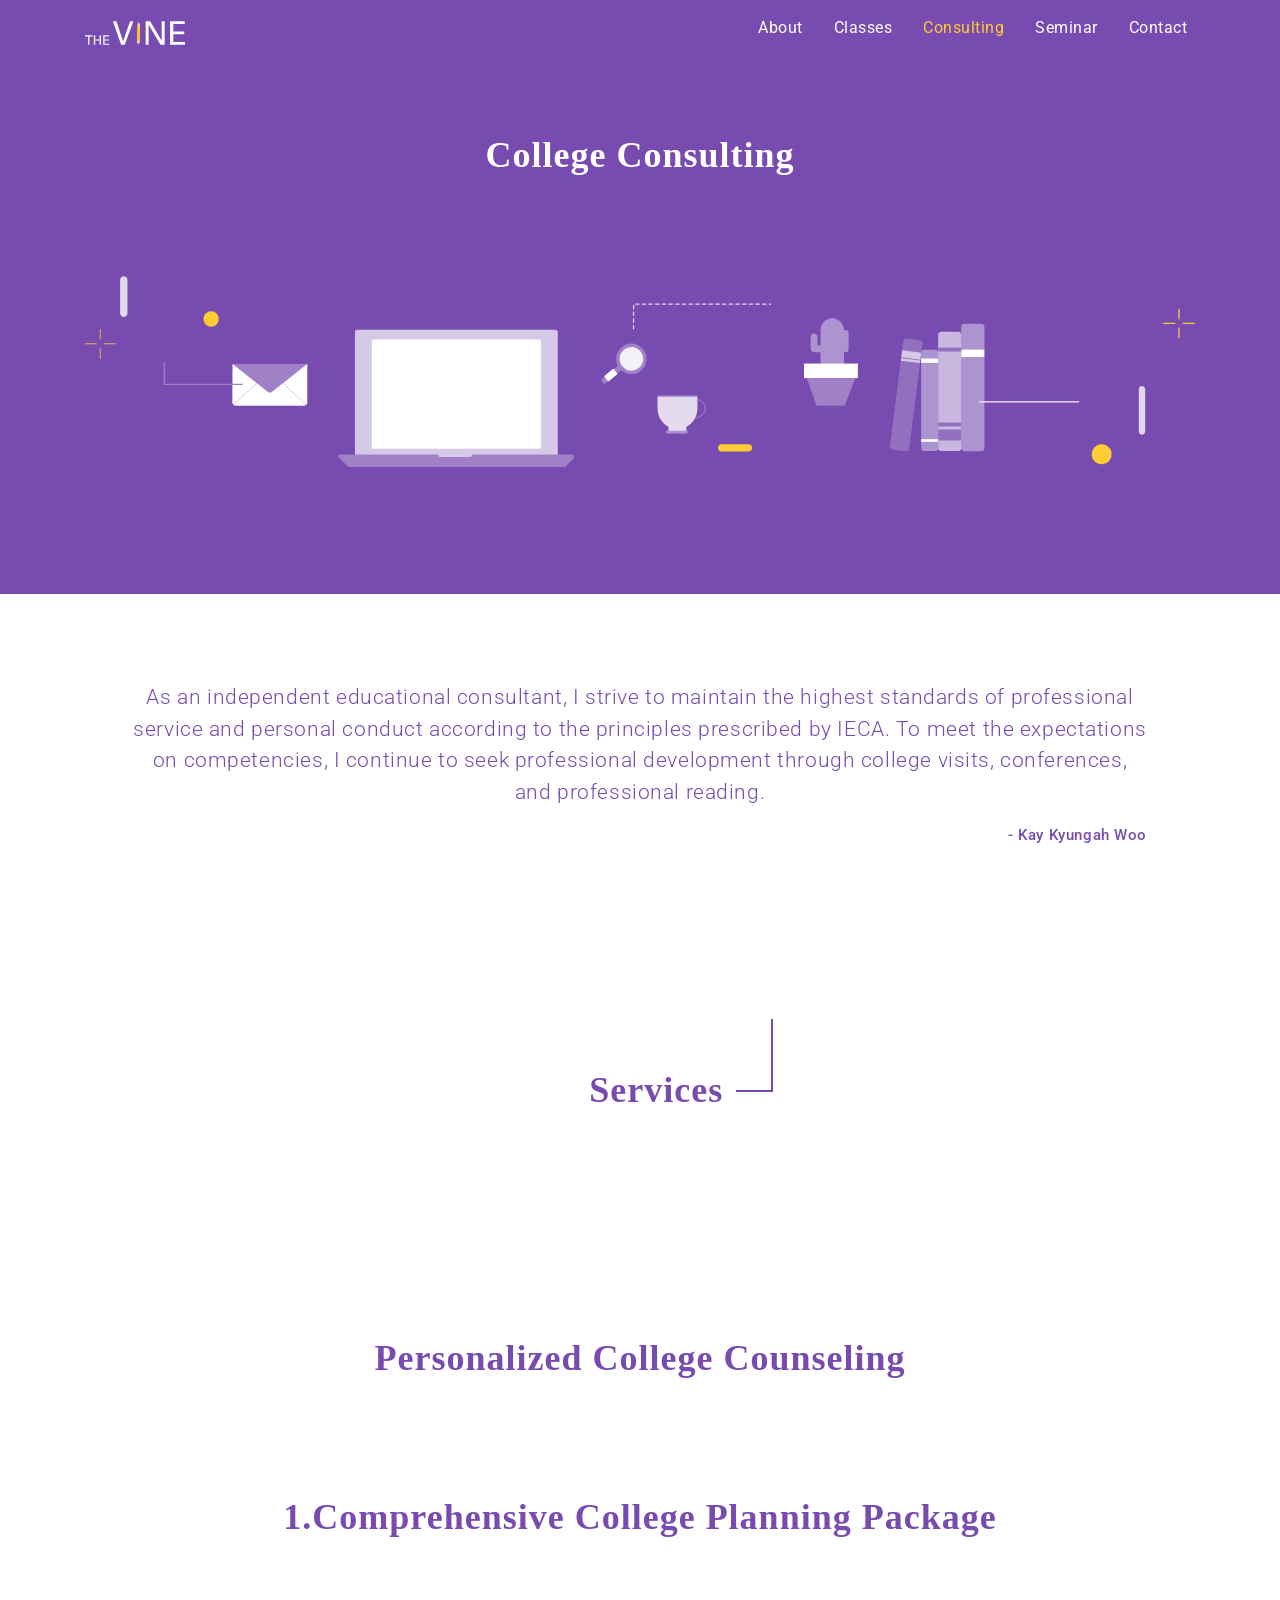
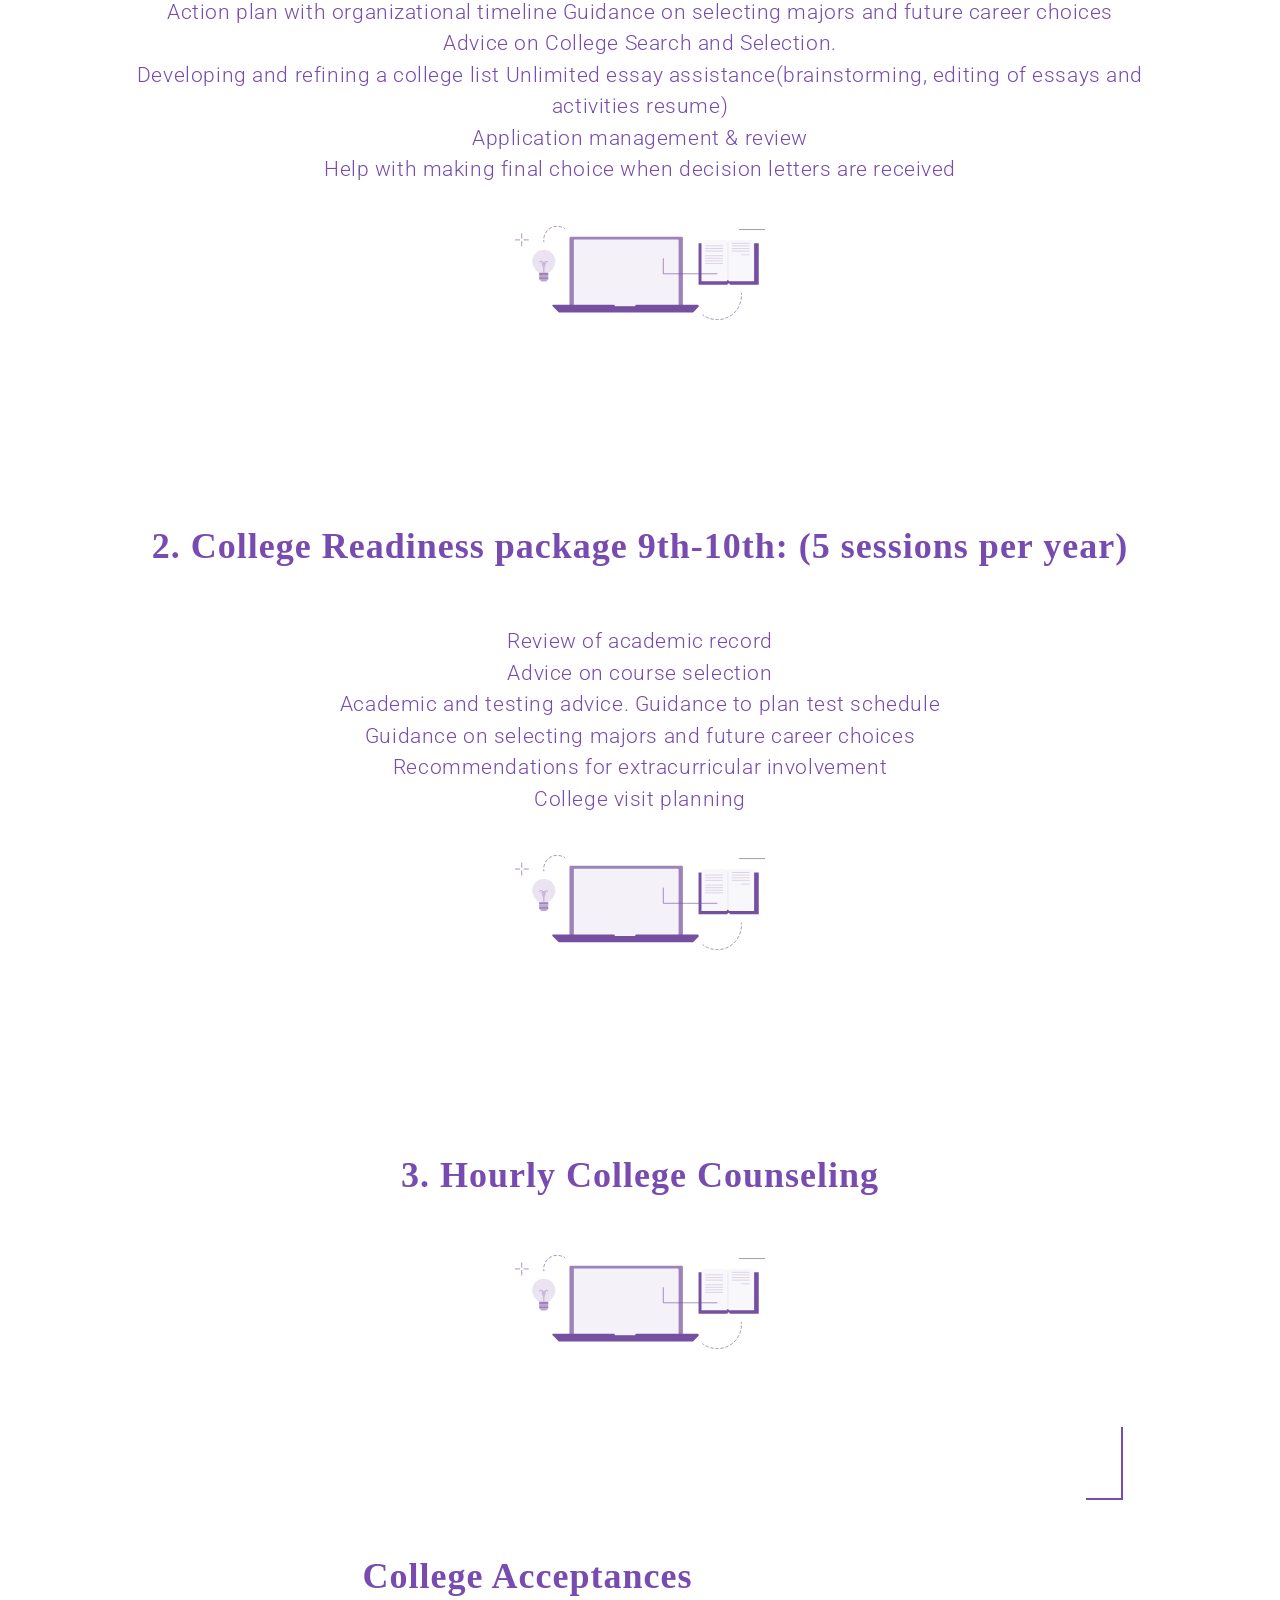
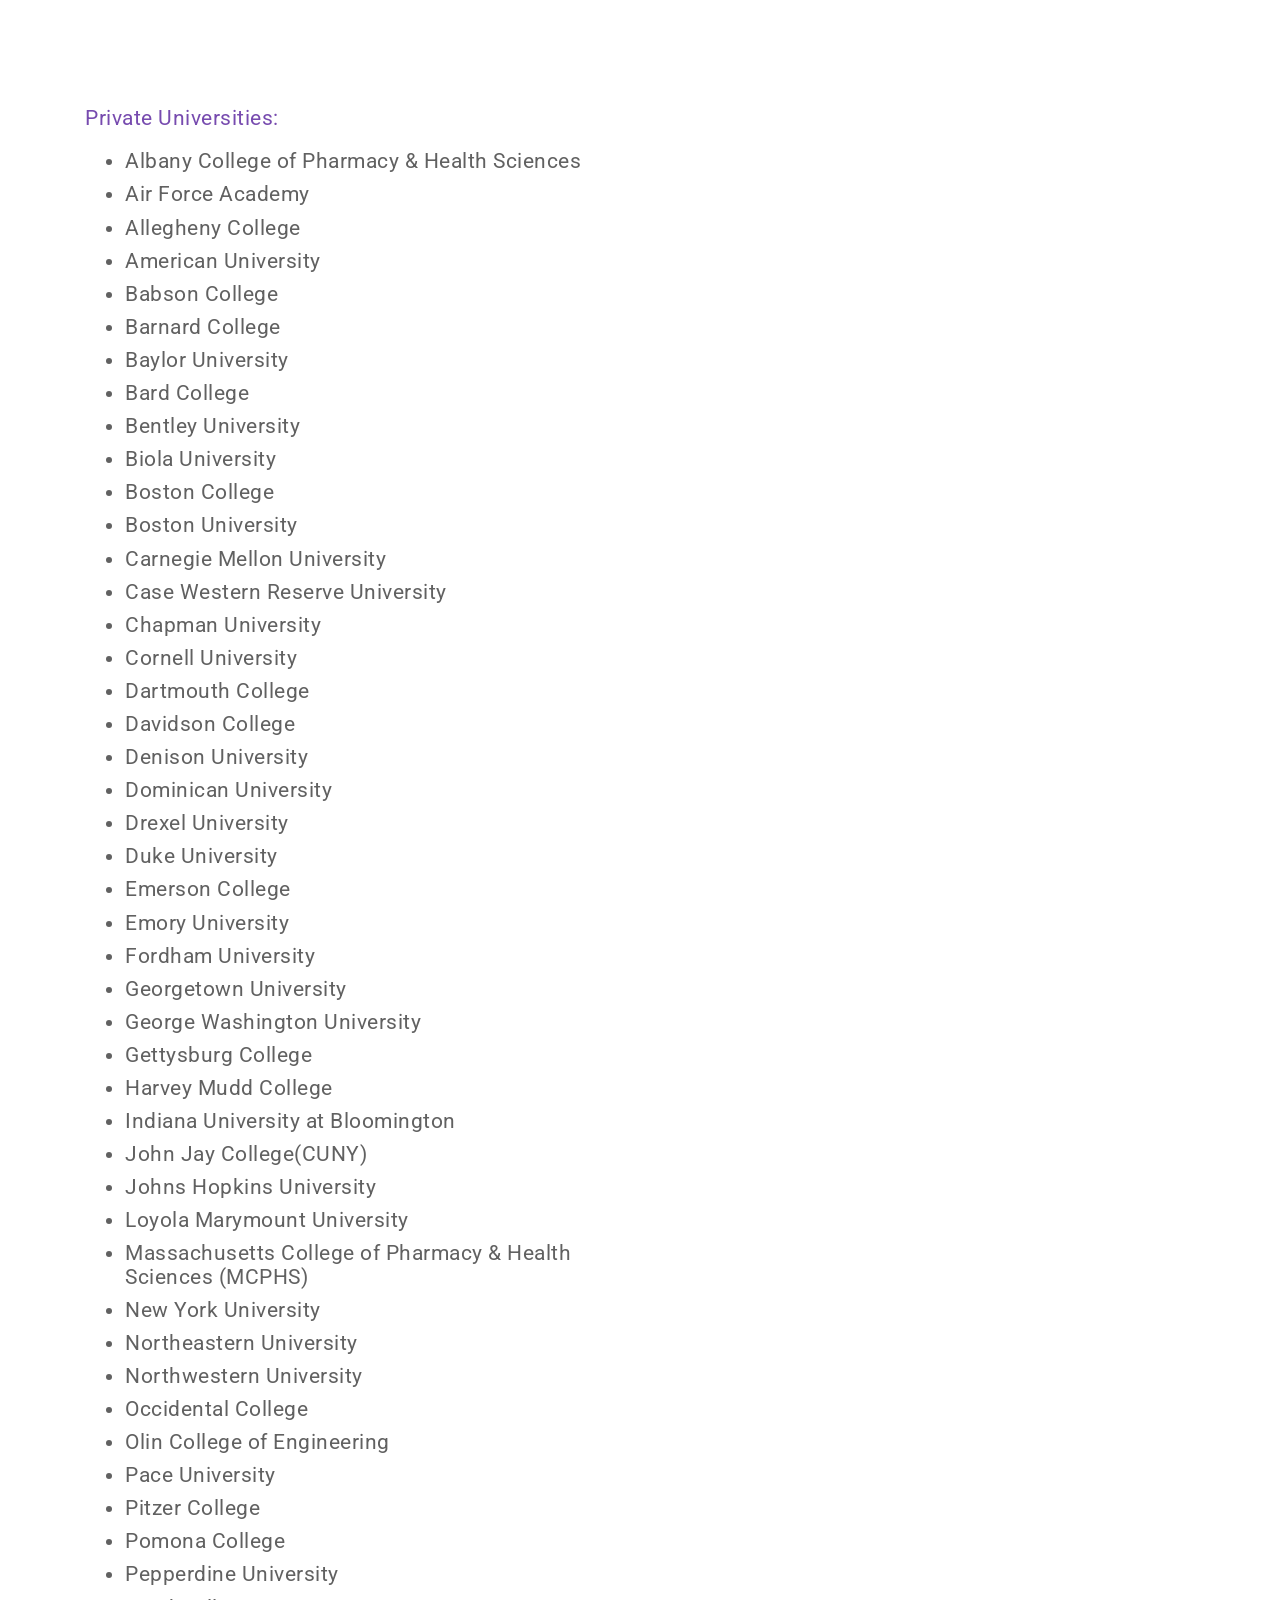
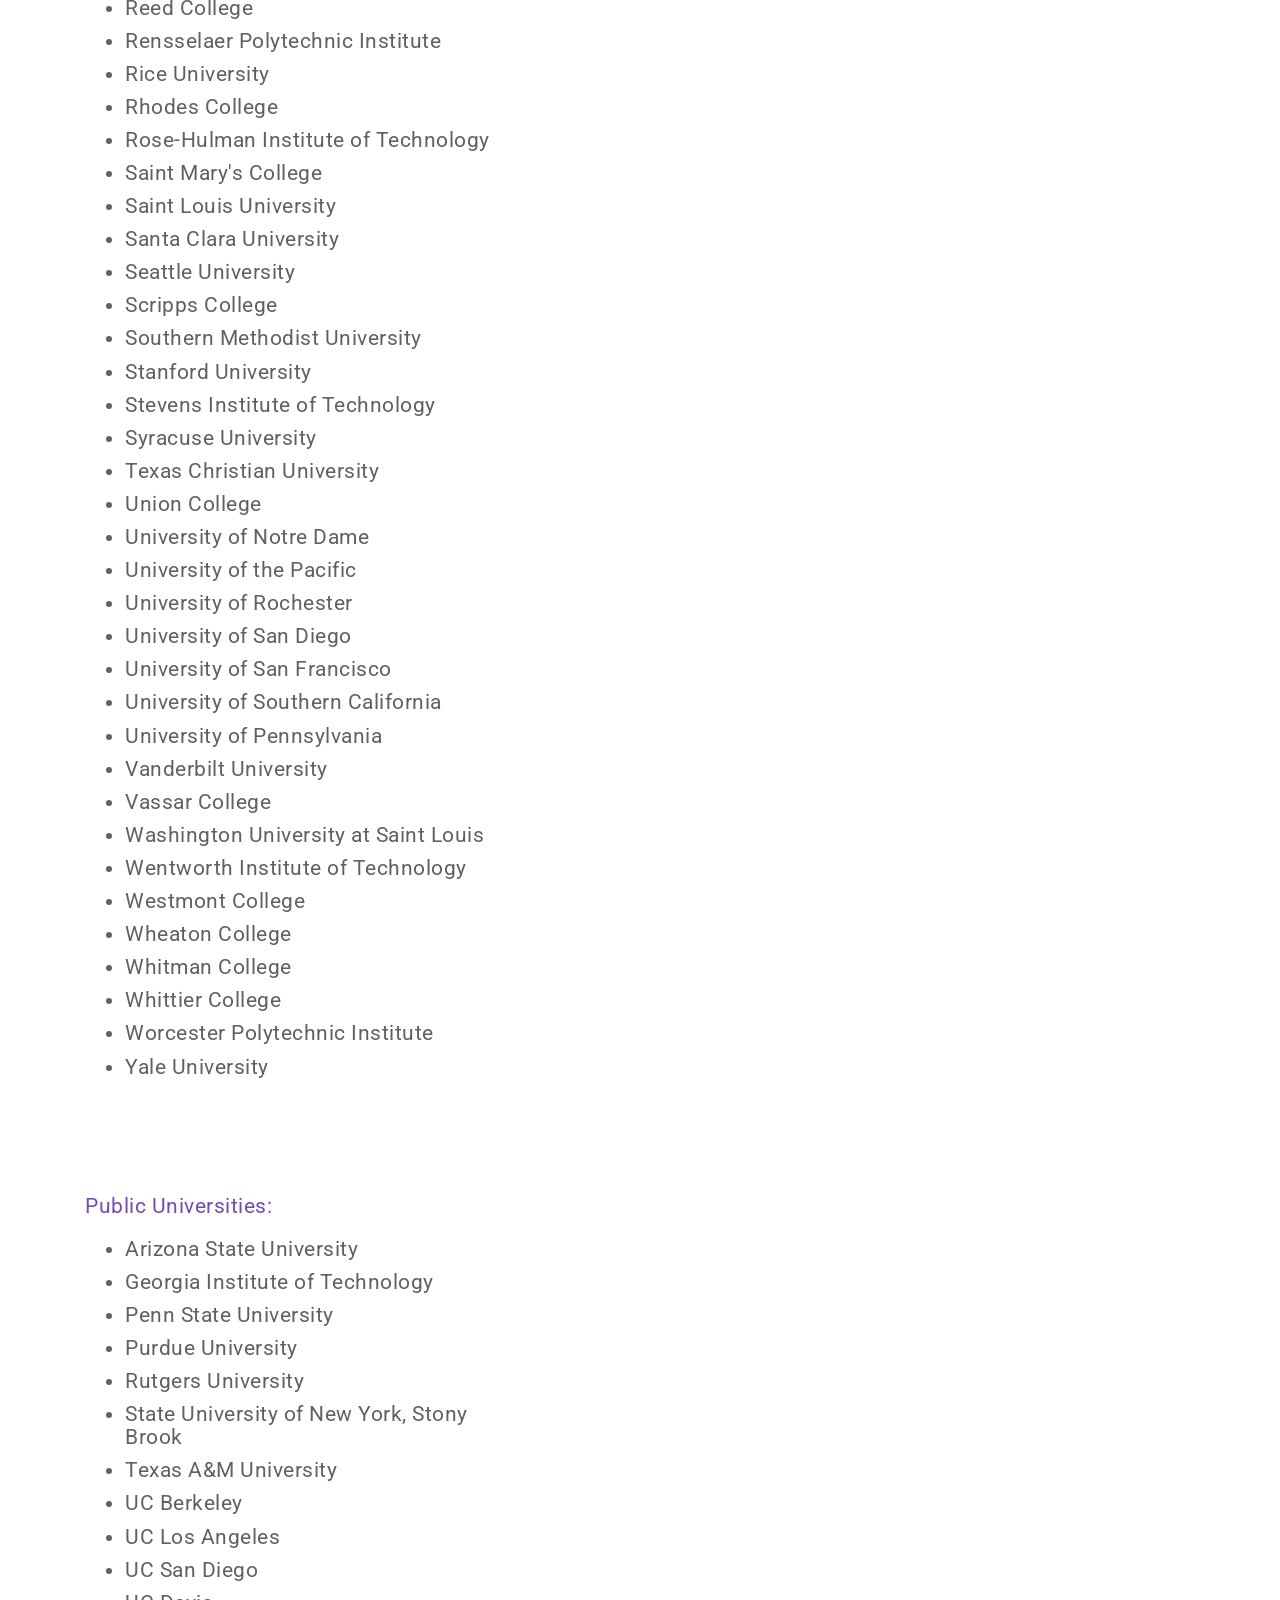
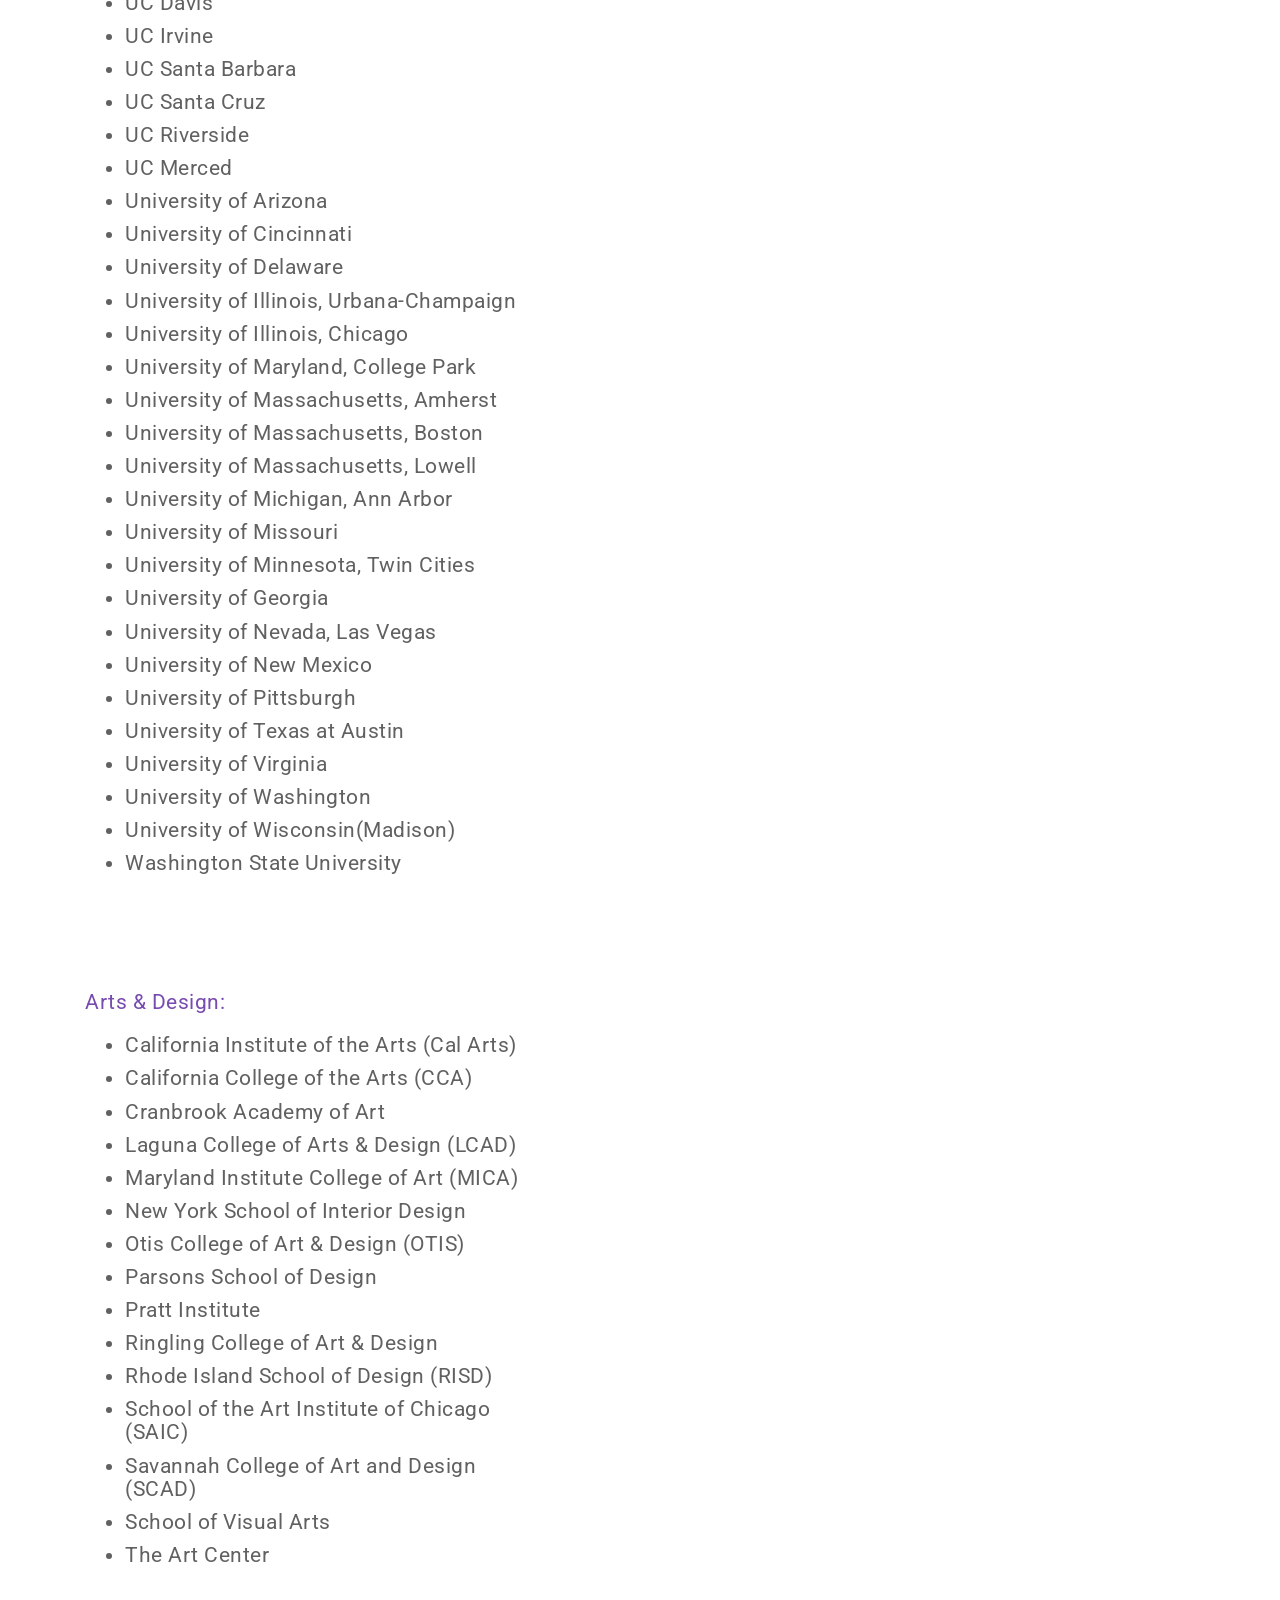
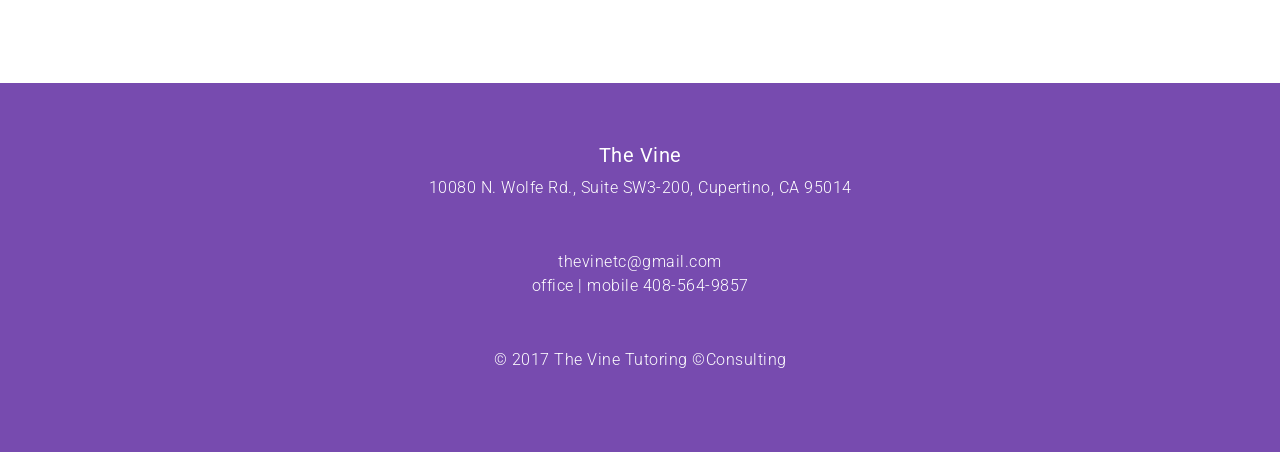
<file: consulting.html>
<!DOCTYPE html>
<html lang="en">

<head>

  <meta charset="utf-8">
  <meta name="viewport" content="width=device-width, initial-scale=1, shrink-to-fit=no">
  <meta name="description" content="">
  <meta name="author" content="">

  <title>The Vine</title>

  <!-- Bootstrap core CSS -->
  <link href="vendor/bootstrap/css/bootstrap.min.css" rel="stylesheet">

  <!-- Custom styles for this template -->
  <link href="css/main.css" rel="stylesheet">
  <link href="https://fonts.googleapis.com/css?family=Roboto:100,100i,300,300i,400,400i,500,500i,700,700i,900,900i" rel="stylesheet">


</head>

<body>

  <!-- Navigation -->
  <nav class="navbar navbar-expand-lg fixed-top classes-nav-bg">
    <div class="container">
      <a href="index.html"><img src="img/logo_white.svg" alt="Vine Logo" width="100" height="50"></a>
      <button id = "hamburger"class="navbar-toggler " type="button" data-toggle="collapse" data-target="#navbarResponsive" aria-controls="navbarResponsive" aria-expanded="false" aria-label="Toggle navigation">
        <!-- <span class="navbar-toggler-icon"></span> -->
        <span style="background-color:#F4AD0F"></span>
        <span style="background-color:#F4AD0F"></span>
        <span style="background-color:#F4AD0F"></span>
      </button>
      <div class="collapse navbar-collapse" id="navbarResponsive">
        <ul class="navbar-nav ml-auto">
          <li class="nav-item-sub">
            <a class="nav-link" href="index.html">About
            </a>
          </li>
          <li class="nav-item-sub">
            <a class="nav-link" href="classes.html">Classes</a>
          </li>
          <li class="nav-item-sub active-sub">
            <a class="nav-link" href="#">Consulting</a>
            <span class="sr-only">(current)</span>
          </li>
          <li class="nav-item-sub">
            <a class="nav-link" href="seminar.html">Seminar</a>
          </li>
          <li class="nav-item-sub">
            <a class="nav-link" href="index.html#contact">Contact</a>
          </li>
        </ul>
      </div>
    </div>
  </nav>

  <header class="classes-head">
    <div class="container sub-header-text">
      <h2 class ="text-white no-margin">College Consulting</h2>
      <img class="img-fluid img-align-center img-margin-top" src="img/consulting/consulting_header.svg" "alt="">



    </header>
    <section>
      <div class="container">
        <div class="row align-items-center">
          <div class="col-md-12 ">
            <div class="p-5">

              <p class="para-center margin-top text-maincolor">As an independent educational consultant, I strive to maintain the highest standards of professional service and personal conduct according to the principles prescribed by IECA. To meet the expectations on competencies, I continue to seek professional development through college visits, conferences, and professional reading.</p>


              <p class="para-right text-maincolor"><span style="font-weight: 500;">- Kay Kyungah Woo</span></p>
            </div>
          </div>
        </div>
      </div>
    </section>

    <section>
      <div class="container">
        <div class="row align-items-center">
          <div class="col-md-12 ">
            <div class="">
              <div class="sub-heading-box">
                <h2 class = "sub-heading-position">Services
                  <div class = "el-braket"></div>
                </h2>
              </div>
            </div>
          </div>
        </div>
      </div>
    </section>

      <section>
              <div class="container">
                <div class="row align-items-center">
                  <div class="col-md-12" style = "padding: 0">
                    <div class="p-5">
                      <h2 class="margin-top-100 margin-bottom-50" >Personalized College Counseling</h2>
                      <h2 class="margin-top-100 margin-bottom-50" >1.Comprehensive College Planning Package</h2>

                <p class=" para-center margin-top text-maincolor">
                    Action plan with organizational timeline
                  Guidance on selecting majors and  future career choices</br>
                  Advice on College Search and Selection.</br>
                  Developing and refining a college list
                  Unlimited essay assistance(brainstorming, editing of essays and activities resume)</br>
                  Application management & review</br>
                  Help with making final choice when decision letters are received
                  </p>
                  <div class="margin-top"></div>
                  <img class="img-fluid image-center" src="img/consulting/app_essay.svg" width="250px"alt="">
                </div>
              </div>

              <div class="col-md-7 order-2">

              </div>
            </div>
          </div>
        </section>



        <section>
          <div class="container">
            <div class="row align-items-center">
              <div class="col-md-12" style = "padding: 0">
                <div class="p-5">
                  <h2 class="margin-top-100 margin-bottom-50" >2. College Readiness package 9th-10th: (5 sessions per year) </h2>
                  <p class=" para-center margin-top text-maincolor">
              Review of academic record</br>
              Advice on course selection</br>
              Academic and testing advice. Guidance to plan test schedule</br>
              Guidance on selecting majors and future career choices</br>
              Recommendations for extracurricular involvement</br>
              College visit planning</br>

                    <div class="margin-top"></div>
                    <img class="img-fluid image-center" src="img/consulting/app_essay.svg" width="250px"alt="">
                  </div>
                </div>

              </div>
            </div>
          </section>

          <section>
            <div class="container">
              <div class="row align-items-center">
                <div class="col-md-12" style = "padding: 0">
                  <div class="p-5">
                    <h2 class="margin-top-100 margin-bottom-50" >3. Hourly College Counseling</h2>
                    <p class=" para-center margin-top text-maincolor">

                      <div class="margin-top"></div>
                      <img class="img-fluid image-center" src="img/consulting/app_essay.svg" width="250px"alt="">
                    </div>
                  </div>

                </div>
              </div>
            </section>


            <section>
              <div class="container">
                <div class="row align-items-center">
                  <div class="col-md-12 ">
                    <div class="">
                      <div class="sub-heading-box">
        <h2 class = "left-align"> College Acceptances
                          <div class = "el-braket"></div>
                        </h2>
                      </div>
                    </div>
                  </div>
                </div>
              </div>
            </section>



            <section>
              <div class="container margin-top margin-bottom-100">
                <div class="row align-items-center">
                  <div class="col-md-6 order-1">
                    <div class="">
                      <h3 class="left-align"> Private Universities:
                      <p class="left-align text-maincolor margin-top-20">
                      <ul>
                        <li>Albany College of Pharmacy & Health Sciences</br></li>
                        <li>Air Force Academy</br></li>
                        <li>Allegheny College</br></li>
                        <li>American University</br></li>
                        <li>Babson College</br></li>
                        <li>Barnard College</br></li>
                        <li>Baylor University</br></li>
                        <li>Bard College</br></li>
                        <li>Bentley University</br></li>
                        <li>Biola University</br></li>
                        <li>Boston College</br></li>
                        <li>Boston University</br></li>
                        <li>Carnegie Mellon University</br></li>
                        <li>Case Western Reserve University</br></li>
                        <li>Chapman University</br></li>
                        <li>Cornell University</br></li>
                        <li>Dartmouth College</br></li>
                        <li>Davidson College</br></li>
                        <li>Denison University</br></li>
                        <li>Dominican University</br></li>
                        <li>Drexel University</br></li>
                        <li>Duke University</br></li>
                        <li>Emerson College</br></li>
                        <li>Emory University</br></li>
                        <li>Fordham University</br></li>
                        <li>Georgetown University</br></li>
                        <li>George Washington University</br></li>
                        <li>Gettysburg College</br></li>
                        <li>Harvey Mudd College</br></li>
                        <li>Indiana University at Bloomington</br></li>
                        <li>John Jay College(CUNY)</br></li>
                        <li>Johns Hopkins University</br></li>
                        <li>Loyola Marymount University</br></li>
                        <li>Massachusetts College of Pharmacy & Health Sciences (MCPHS)</br></li>
                        <li>New York University</br></li>
                        <li>Northeastern University</br></li>
                        <li>Northwestern University</br></li>
                        <li>Occidental College</br></li>
                        <li>Olin College of Engineering</br></li>
                        <li>Pace University</br></li>
                        <li>Pitzer College</br></li>
                        <li>Pomona College</br></li>
                        <li>Pepperdine University</br></li>
                        <li>Reed College</br></li>
                        <li>Rensselaer Polytechnic Institute</br></li>
                        <li>Rice University</br></li>
                        <li>Rhodes College</br></li>
                        <li>Rose-Hulman Institute of Technology</br></li>
                        <li>Saint Mary's College</br></li>
                        <li>Saint Louis University</br></li>
                        <li>Santa Clara University</br></li>
                        <li>Seattle University</br></li>
                        <li>Scripps College</br></li>
                        <li>Southern Methodist University</br></li>
                        <li>Stanford University</br></li>
                        <li>Stevens Institute of Technology</br></li>
                        <li>Syracuse University</br></li>
                        <li>Texas Christian University</br></li>
                        <li>Union College</br></li>
                        <li>University of Notre Dame</br></li>
                        <li>University of the Pacific</br></li>
                        <li>University of Rochester</br></li>
                        <li>University of San Diego</br></li>
                        <li>University of San Francisco</br></li>
                        <li>University of Southern California</br></li>
                        <li>University of Pennsylvania</br></li>
                        <li>Vanderbilt University</br></li>
                        <li>Vassar College</br></li>
                        <li>Washington University at Saint Louis</br></li>
                        <li>Wentworth Institute of Technology</br></li>
                        <li>Westmont College</br></li>
                        <li>Wheaton College</br></li>
                        <li>Whitman College</br></li>
                        <li>Whittier College</br></li>
                        <li>Worcester Polytechnic Institute</br></li>
                        <li>Yale University</br></li>

                      </ul>
                      </h3>
                    </div>
                  </div>
                </div>
              </div>
            </section>

                    <section>
                      <div class="container margin-top margin-bottom-100">
                        <div class="row align-items-center">
                          <div class="col-md-5 order-1">
                            <div class="">
                              <h3 class="left-align"> Public Universities:
                              <p class="left-align text-maincolor margin-top-20">
                                <ul>
                                  <li>Arizona State University</br></li>
                                  <li>Georgia Institute of Technology</br></li>
                                  <li>Penn State University</br></li>
                                  <li>Purdue University</br></li>
                                  <li>Rutgers University</br></li>
                                  <li>State University of New York, Stony Brook</br></li>
                                  <li>Texas A&M University</br></li>
                                  <li>UC Berkeley</br></li>
                                  <li>UC Los Angeles</br></li>
                                  <li>UC San Diego</br></li>
                                  <li>UC Davis</br></li>
                                  <li>UC Irvine</br></li>
                                  <li>UC Santa Barbara</br></li>
                                  <li>UC Santa Cruz</br></li>
                                  <li>UC Riverside</br></li>
                                  <li>UC Merced</br></li>
                                  <li>University of Arizona</br></li>
                                  <li>University of Cincinnati</br></li>
                                  <li>University of Delaware</br></li>
                                  <li>University of Illinois, Urbana-Champaign</br></li>
                                  <li>University of Illinois, Chicago</br></li>
                                  <li>University of Maryland, College Park</br></li>
                                  <li>University of Massachusetts, Amherst</br></li>
                                  <li>University of Massachusetts, Boston</br></li>
                                  <li>University of Massachusetts, Lowell</br></li>
                                  <li>University of Michigan, Ann Arbor</br></li>
                                  <li>University of Missouri</br></li>
                                  <li>University of Minnesota, Twin Cities</br></li>
                                  <li>University of Georgia</br></li>
                                  <li>University of Nevada, Las Vegas</br></li>
                                  <li>University of New Mexico</br></li>
                                  <li>University of Pittsburgh</br></li>
                                  <li>University of Texas at Austin</br></li>
                                  <li>University of Virginia</br></li>
                                  <li>University of Washington</br></li>
                                  <li>University of Wisconsin(Madison)</br></li>
                                  <li>Washington State University</br></li>
                                </ul>
                              </h3>
                            </div>
                          </div>
                        </div>
                      </div>
                    </section>

                            <section>
                              <div class="container margin-top margin-bottom-100">
                                <div class="row align-items-center">
                                  <div class="col-md-5 order-1">
                                    <div class="">
                                      <h3 class="left-align"> Arts & Design:
                                      <p class="left-align text-maincolor margin-top-20">
                                        <ul>
                                          <li>California Institute of the Arts (Cal Arts)</br></li>
                                          <li>California College of the Arts (CCA)</br></li>
                                          <li>Cranbrook Academy of Art</br></li>
                                          <li>Laguna College of Arts & Design (LCAD)</br></li>
                                          <li>Maryland Institute College of Art (MICA)</br></li>
                                          <li>New York School of Interior Design</br></li>
                                          <li>Otis College of Art & Design (OTIS)</br></li>
                                          <li>Parsons School of Design</br></li>
                                          <li>Pratt Institute</br></li>
                                          <li>Ringling College of Art & Design</br></li>
                                          <li>Rhode Island School of Design (RISD)</br></li>
                                          <li>School of the Art Institute of Chicago (SAIC)</br></li>
                                          <li>Savannah College of Art and Design (SCAD)</br></li>
                                          <li>School of Visual Arts</br></li>
                                          <li>The Art Center</br></li>
                                    </ul>
                                   </h3>
                                 </div>
                               </div>
                             </div>
                           </div>
                         </section>

        <!-- Footer -->
        <footer>
          <div class="container">
              <h5 class="text-center text-white">The Vine</h5>
    <p class="text-center text-white">10080 N. Wolfe Rd., Suite SW3-200, Cupertino, CA 95014</p>
    <p class="text-center text-white">thevinetc@gmail.com</br>
    office | mobile 408-564-9857</p>
    <div class="text-center copyright">© 2017 The Vine Tutoring &copy;Consulting</div>
              </p>
          </div>
          <!-- /.container -->
        </footer>

        <!-- Bootstrap core JavaScript -->
        <script src="vendor/jquery/jquery.min.js"></script>
        <script src="js/main.js"></script>

        <script src="vendor/popper/popper.min.js"></script>
        <script src="vendor/bootstrap/js/bootstrap.min.js"></script>

      </body>

      </html>
</file>
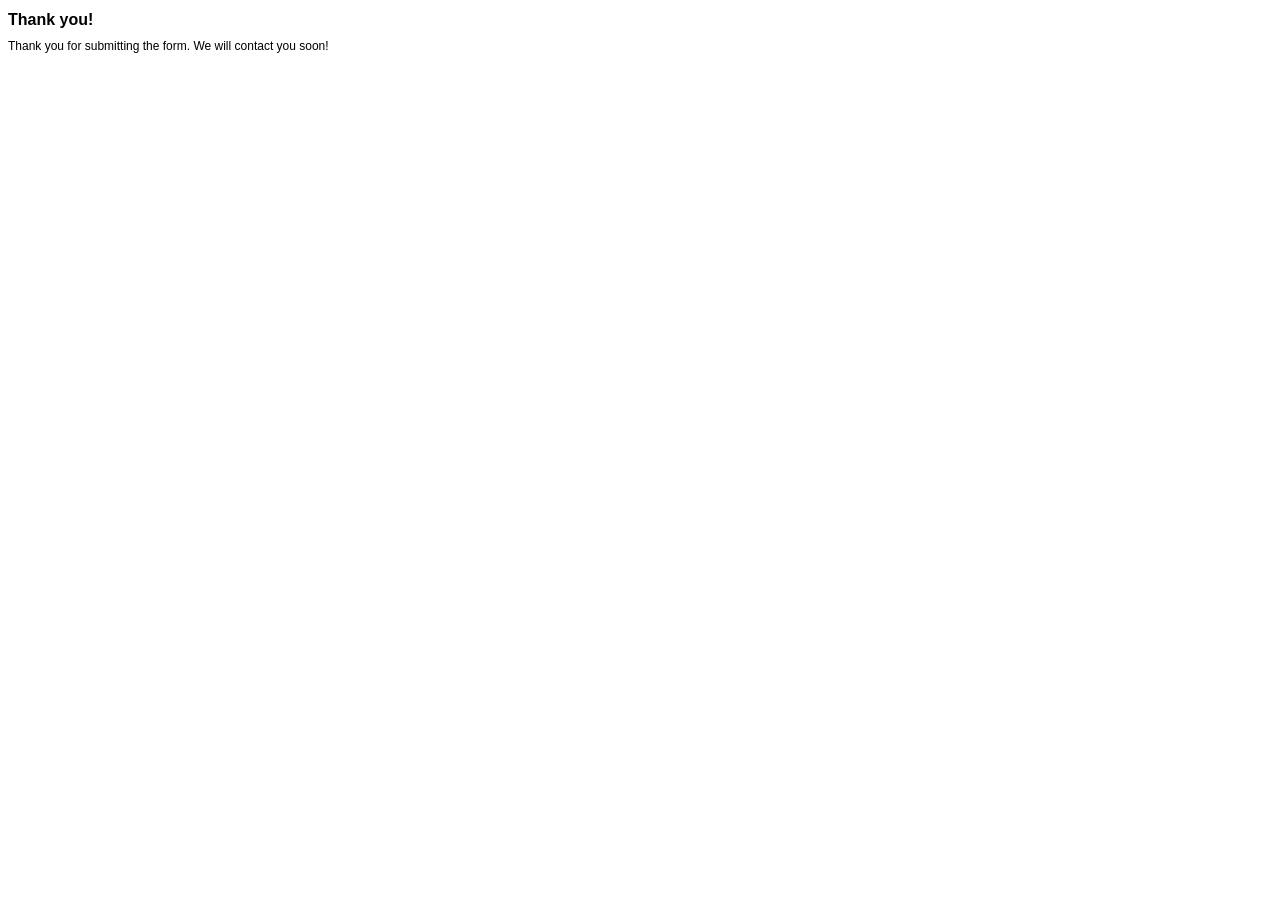
<file: contact-form-thank-you.html>
<!DOCTYPE HTML PUBLIC "-//W3C//DTD HTML 4.01 Transitional//EN" "http://www.w3.org/TR/html4/loose.dtd"> 
<html>
<head>
	<title>Thank you!</title>
<!-- define some style elements-->
<style>
h1
{
	font-family : Arial, Helvetica, sans-serif;
	font-size : 16px;
    font-weight : bold;
}
label,a,body
{
	font-family : Arial, Helvetica, sans-serif;
	font-size : 12px; 
}

</style>	
<!-- a helper script for vaidating the form-->
</head>	
</head>

<body>
<h1>Thank you!</h1>
Thank you for submitting the form. We will contact you soon!


</body>
</html>
</file>
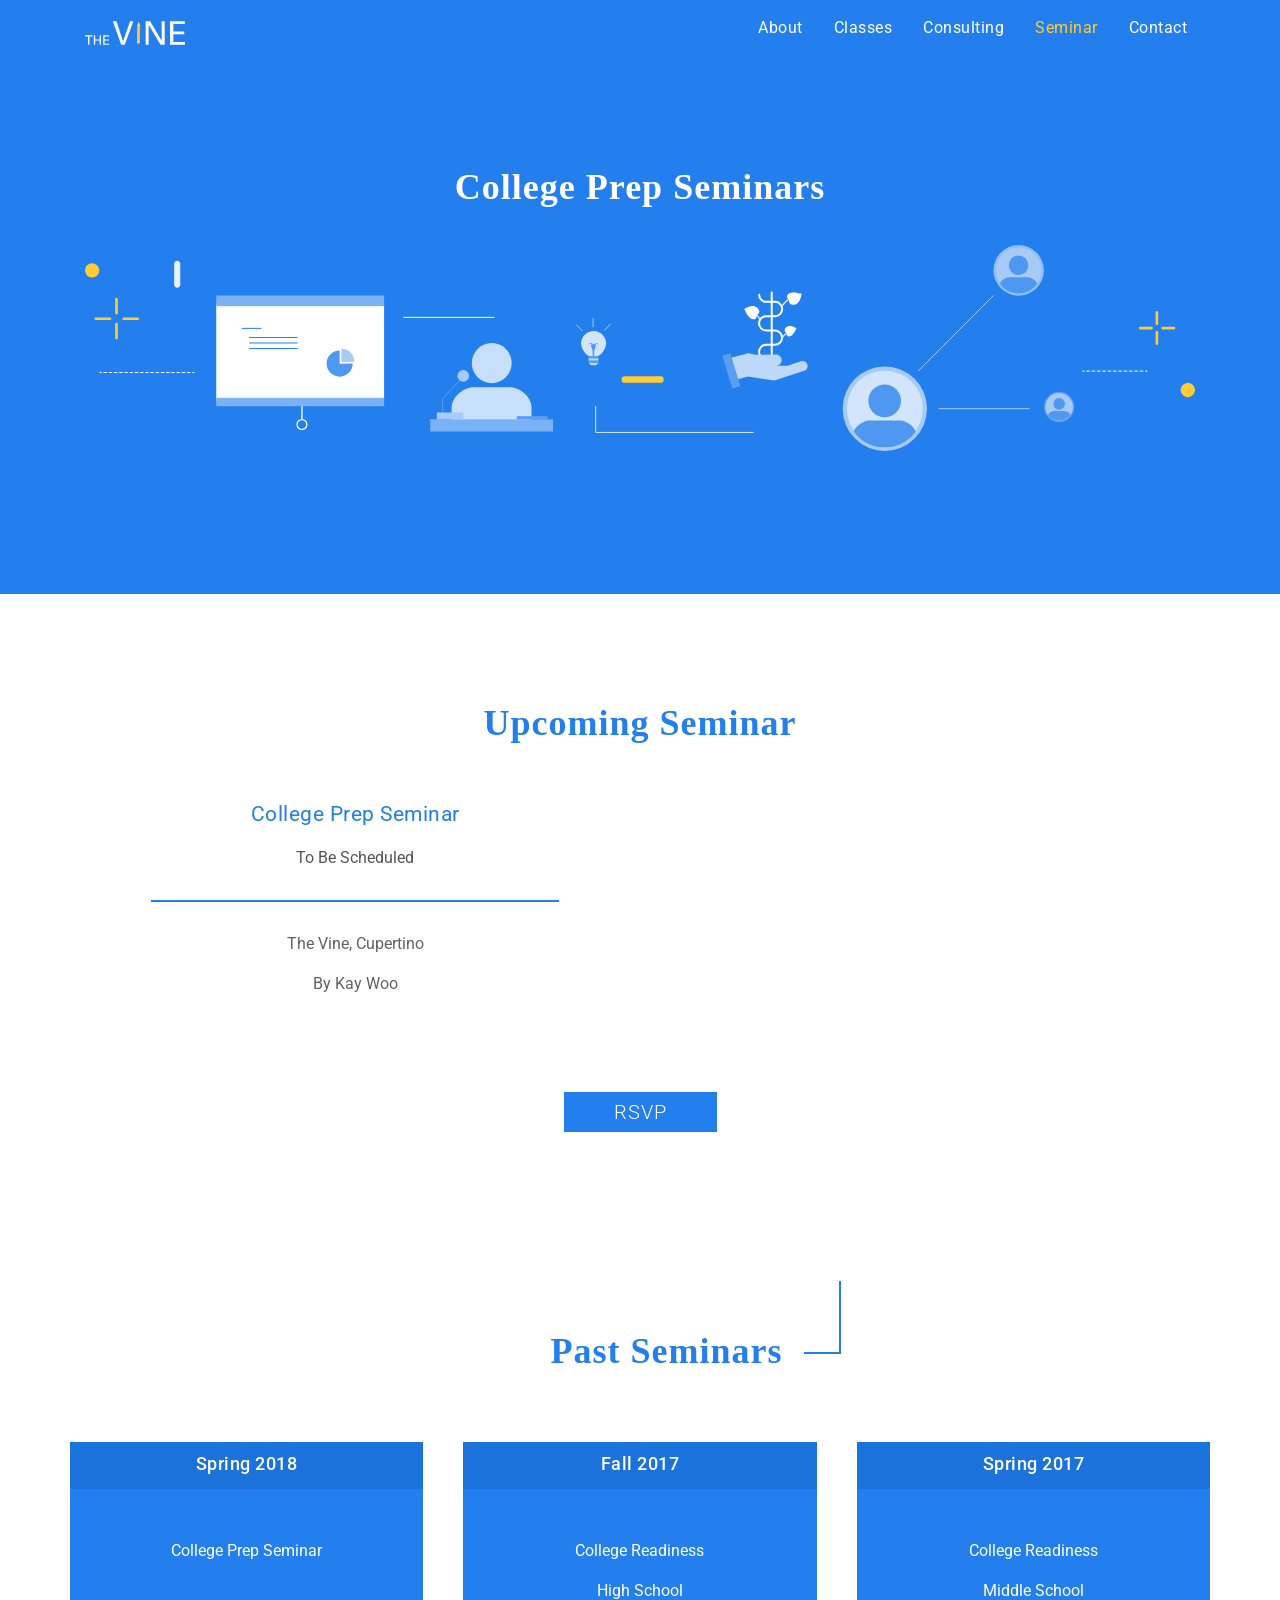
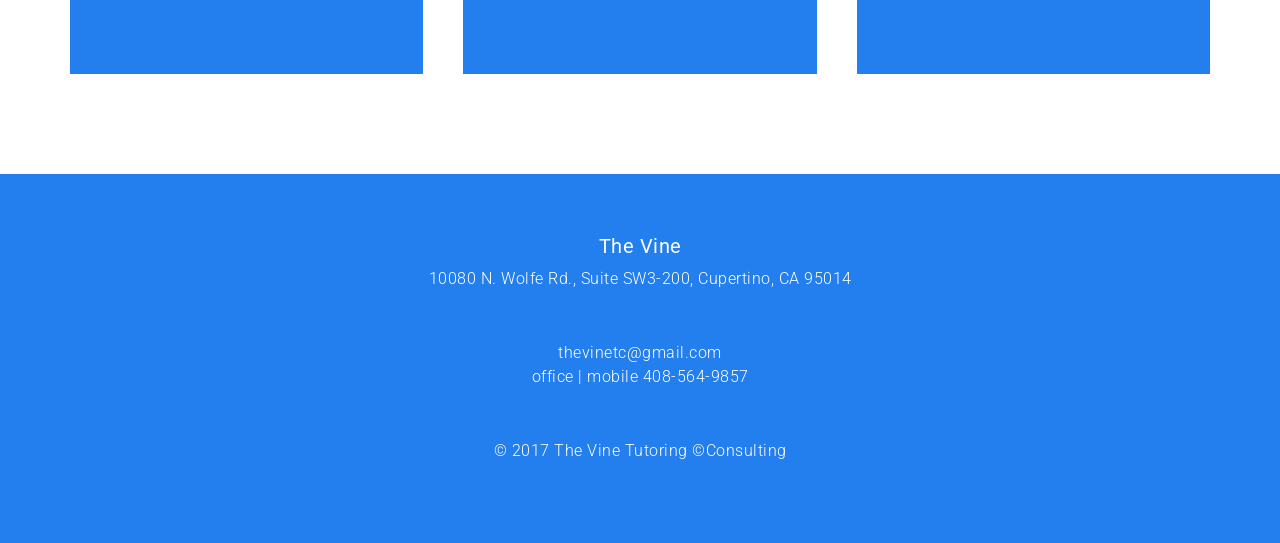
<file: seminar.html>
<!DOCTYPE html>
<html lang="en">

<head>

  <meta charset="utf-8">
  <meta name="viewport" content="width=device-width, initial-scale=1, shrink-to-fit=no">
  <meta name="description" content="">
  <meta name="author" content="">

  <title>The Vine</title>

  <!-- Bootstrap core CSS -->
  <link href="vendor/bootstrap/css/bootstrap.min.css" rel="stylesheet">

  <!-- Custom styles for this template -->
  <link href="css/main.css" rel="stylesheet">
  <link href="https://fonts.googleapis.com/css?family=Roboto:100,100i,300,300i,400,400i,500,500i,700,700i,900,900i" rel="stylesheet">


</head>

<body>

  <!-- Navigation -->
  <nav class="navbar navbar-expand-lg fixed-top seminar-nav-bg">
    <div class="container">
      <a href="index.html"><img src="img/logo_white.svg" alt="Vine Logo" width="100" height="50"></a>
      <button id = "hamburger"class="navbar-toggler " type="button" data-toggle="collapse" data-target="#navbarResponsive" aria-controls="navbarResponsive" aria-expanded="false" aria-label="Toggle navigation">
        <!-- <span class="navbar-toggler-icon"></span> -->
        <span style="background-color:#F4AD0F"></span>
        <span style="background-color:#F4AD0F"></span>
        <span style="background-color:#F4AD0F"></span>
      </button>
      <div class="collapse navbar-collapse" id="navbarResponsive">
        <ul class="navbar-nav ml-auto">
          <li class="nav-item-sub">
            <a class="nav-link" href="index.html">About
            </a>
          </li>
          <li class="nav-item-sub">
            <a class="nav-link" href="classes.html">Classes</a>
          </li>
          <li class="nav-item-sub">
            <a class="nav-link" href="consulting.html">Consulting</a>

          </li>
          <li class="nav-item-sub active-sub">
            <a class="nav-link" href="seminar.html">Seminar</a>
            <span class="sr-only">(current)</span>
          </li>
          <li class="nav-item-sub">
            <a class="nav-link" href="index.html#contact">Contact</a>
          </li>
        </ul>
      </div>
    </div>
  </nav>

  <header class="seminar-head">
    <div class="container header-text">
      <h2 class ="text-white no-margin">College Prep Seminars</h2>
      <img class="img-fluid img-align-center img-margin-top" src="img/seminar/seminar_header.svg" max-width="900px" alt="">


    </header>
    <section>
      <div class="container">
        <div class="row align-items-center">
          <div class="col-md-12 ">
            <div class="margin-top-100 margin-bottom-50">
              <h2 class="text-blue">Upcoming Seminar</h2>

            </div>
          </div>

          <div class="col-md-6 order-1">
            <div class="container">
              <h3 class="center-align text-blue">College Prep Seminar</h3>
              <p class="text-center dark-gray margin-top-20">
                To Be Scheduled   </p>
                <div class= "divider center-align"></div>
                <p class="center-align"> The Vine, Cupertino
                </p>
                <p class="center-align">By Kay Woo</p>

              </div>
            </div>

            <!-- <div class="col-md-6 order-2">-->


              <!--   <ol><p class="seminar-description">How to prepare: 9-11th: a step by step preparation</p>

              <p>1. Course selection and Standardized tests : interest, well-rounded education</br>

                <p>2. Extracurricular activities: summer programs, community service, school clubs</p>
                <ul>
                  <li>Select wisely and prioritize</li>
                  <li>Learn and share your knowledge</li>
                  <li>Taking notes and write reflections(9-11th)</li></ul></p>

                <p>  3. Naviance/Common App: Start early</p>

                <p>  4. College fairs and visits: asking the right questions</p>

                <p>  5. College Essay
                </p>
                </ol>
              </div> -->


            </div>
          </div>
        </section>


        <section>
          <div class="container">
            <div class="row align-items-center">
              <div class="col-md-12 ">
                <div class="">
                  <a href="index.html#contact">
                    <button class = "rsvp-button" >RSVP</button></a>

                </div>
              </div>
            </div>
          </div>
        </section>




        <section>
          <div class="container margin-top margin-bottom-100">
            <div class="row align-items-center">
              <div class="sub-heading-box">
                <h2 class = "sub-heading-position-seminar text-blue">Past Seminars<div class = "el-braket-seminar"></div></h2>

              </div>
              <div class="seminar-flex-wrapper">
                <div class="flex-box-wrapper text-white">
                  <div class = "flex-box-top">
                    <h5 class="center-align text-white">Spring 2018</h5>
                  </div>
                  <div class = "flex-box-bottom">
                    <p class="center-align text-white">
                      College Prep Seminar</p>
                    </div>
                  </div><!---flex-box-wrapper -->

                  <div class="flex-box-wrapper ">
                    <div class = "flex-box-top">
                      <h5 class="center-align text-white">Fall 2017</h5>
                    </div>
                    <div class = "flex-box-bottom">
                      <p class="center-align text-white">
                        College Readiness</p>
                        <p class="center-align text-white">
                          High School</p>
                      </div>
                    </div><!---flex-box-wrapper -->

                    <div class="flex-box-wrapper text-white">
                      <div class = "flex-box-top">
                        <h5 class="center-align text-white">Spring 2017</h5>
                      </div>
                      <div class = "flex-box-bottom">
                        <p class="center-align text-white">
                          College Readiness </p>
                          <p class="center-align text-white">
                            Middle School</p>
                        </div>
                      </div><!---flex-box-wrapper -->

                    </div><!-- seminar-flex-wrapper -->

                  </div>
                </div>
              </section>





              <!-- Footer -->
              <footer class="seminar-footer-bg">
                <div class="container">
                  <h5 class="text-center text-white">The Vine</h5>
                  <p class="text-center text-white">10080 N. Wolfe Rd., Suite SW3-200, Cupertino, CA 95014</p>
                  <p class="text-center text-white">thevinetc@gmail.com</br>
                    office | mobile 408-564-9857</p>
                    <div class="text-center copyright">© 2017 The Vine Tutoring &copy;Consulting</div>
                  </p>
                </div>
                <!-- /.container -->
              </footer>

              <!-- Bootstrap core JavaScript -->
              <script src="vendor/jquery/jquery.min.js"></script>
              <script src="js/main.js"></script>

              <script src="vendor/popper/popper.min.js"></script>
              <script src="vendor/bootstrap/js/bootstrap.min.js"></script>

            </body>

            </html>
</file>
<file: css/main.css>
html{
  font-size: 16px;
}

button:focus {outline:0;}

@import url('https://fonts.googleapis.com/css?family=Roboto:100,100i,300,300i,400,400i,500,500i,700,700i,900,900i');
@import url('https://fonts.googleapis.com/css?family=Open+Sans:300,300i,400,400i,600,600i,700,700i,800,800i');
 /* ==========================================================================
 Global Styles
 ========================================================================== */

body {
    padding-top: 3.375rem;/*54px*/
    font-family: "roboto";
}




/* ==========================================================================
Text Styles
========================================================================== */

h1{
  font-family: "Open Sans";
  color: #774BAF;
  font-size: 2.5rem;
  text-align: center;
  font-weight: 600;
  line-height: 3.7rem;
  letter-spacing: 0.0625rem;

}

h2{
  font-family: "Open Sans";
  color: #774BAF;
  font-size: 2.25rem; /*21px*/
  text-align: center;
  font-weight: 600;
  line-height: 3.7rem;
  letter-spacing: 0.0625rem;

}

h3{  font-family: "Roboto";
  color: #774BAF;
  font-size: 1.3125rem;
  text-align:right;
  font-weight: 400;
  letter-spacing: .03125rem;

}

h4{
  font-family: "Roboto";
  color: #774BAF;
  font-size: 2.25rem;
  text-align:right;
  font-weight: 300;
  letter-spacing: .03125rem;

}

h5{
  font-family: "Roboto";
  color: #A081CF;
  font-size: 1.125rem;
  text-align:right;
  font-weight: 500;
  letter-spacing: .03125rem;


}

h6{
  font-family: "Roboto";
  color: #774BAF;
  font-size: 1.2rem;
  text-align:right;
  font-weight: 400;
  letter-spacing: .03125rem;
  padding-top: .625rem
;
}


.no-margin{
  margin: 0;
}

.text-maincolor{
  color: #774BAF;
}
.text-blue{
  color: #237EEE;
}
.text-yellow{
  color: #F4AD0F;
}


/* ==========================================================================
Header Stytles
========================================================================== */
header.masthead {
    background:url('../img/home.svg') no-repeat center center scroll;
    -webkit-background-size: cover;
    -moz-background-size: cover;
    background-size: cover;
    -o-background-size: cover;
    height: 95vh;
    margin: 0  auto;
}

.header-text{
  margin: 0 auto;
  padding-top: 6.5rem;
  position: relative;
  z-index: 10;
}


.header-button{
  width: auto;
  height: 3.125rem;
  border: solid .09375rem #774BAF;
  margin: 0 auto;
  display: block;
  background-color: #fff;
  padding: 0 1.875rem 0 1.875rem
;
  margin-top: 5rem;
  color: #774BAF;
  text-decoration: none;
}

 .header-button:hover{
  background-color: #774BAF;
  color: #fff;
  text-decoration: none;

}

.nodecor:hover {
  text-decoration: none;
}
/*----------------------------------- subpage*/
header.classes-head {
    background: #774BAF;
    height: 60vh;
    margin: 0  auto;
}
header.seminar-head {
    background: #237EEE;
    height: 60vh;
    margin: 0  auto;
}

.img-align-center{
  margin: 0 auto;
  display: block;
  padding-top: 1.75rem;
}
.margin-top{
  margin-top: 2.5rem;
  display: block;
}

.sub-header-text{
  margin: 0 auto;
  padding-top: 4.5rem;
  position: relative;
  z-index: 10;
}



/* ==========================================================================
Navbar
========================================================================== */
nav{
  background-color: #fff;
  font-family: "roboto";
  font-weight: 400;
  font-size: 1rem;
}

.navbar-nav .active>.nav-link{
  color: #774BAF;
  display: block;
}
.nav-link{
  color: #8C8C8C;
  margin-left: 0.9375rem;
}
.nav-link:hover{
  color: #774BAF;
}
/*----------------------------------- subnav-purple*/
.classes-nav-bg{
  background-color: #774BAF;
}

.navbar-nav .active-sub>.nav-link{
  color: #FFCC33;
}
.nav-item-sub .nav-link{
  color: #FFFFFF;
}
.nav-item-sub .nav-link:hover{
  color: #FFCC33;
}

/*----------------------------------- subnav-blue*/
.seminar-nav-bg{
  background-color: #237EEE;
}

/*-----------------------------------hamburger*/

#hamburger{
  display: none;
  width: 30px;
  height: 30px;
  position: relative;
  -webkit-transform: rotate(0deg);
  -moz-transform: rotate(0deg);
  -o-transform: rotate(0deg);
  transform: rotate(0deg);
  -webkit-transition: .5s ease-in-out;
  -moz-transition: .5s ease-in-out;
  -o-transition: .5s ease-in-out;
  transition: .5s ease-in-out;
  cursor: pointer;
  padding-top: .125rem;
}

#hamburger span{
  display: block;
  position: absolute;
  height: 4px;
  width: 100%;
  background: #774BAF;
  opacity: 1;
  left: 0;
  -webkit-transform: rotate(0deg);
  -moz-transform: rotate(0deg);
  -o-transform: rotate(0deg);
  transform: rotate(0deg);
  -webkit-transition: .25s ease-in-out;
  -moz-transition: .25s ease-in-out;
  -o-transition: .25s ease-in-out;
  transition: .25s ease-in-out;
}



#hamburger span:nth-child(1) {
  top: 4px;
}

#hamburger span:nth-child(2) {
  top: 12px;
}

#hamburger span:nth-child(3) {
  top: 20px;
}

#hamburger.open span:nth-child(1) {
  top: 1.125rem;/*18px*/
  -webkit-transform: rotate(135deg);
  -moz-transform: rotate(135deg);
  -o-transform: rotate(135deg);
  transform: rotate(135deg);
}

#hamburger.open span:nth-child(2) {
  opacity: 0;
  left: -3.75rem;/*-60px*/
}

#hamburger.open span:nth-child(3) {
  top: 1.125rem;/*18px*/
  -webkit-transform: rotate(-135deg);
  -moz-transform: rotate(-135deg);
  -o-transform: rotate(-135deg);
  transform: rotate(-135deg);
}


/* ==========================================================================
Main-Home
========================================================================== */
section{
  /*margin: 100px 0;*/
}

p{
  color: #616161;
}

a{
  text-decoration: none;
}
.para-center{
  text-align: center;
  font-size: 1.3125rem;
  font-weight: 300;
  letter-spacing: .03625rem;
}

.para-right{
  text-align:right;
  font-size: 0.9375rem;
  font-weight: 300;
  letter-spacing: .03625rem;
}

.para-left{
  text-align:left;
  font-size: 1.125rem;
  font-weight: 300;
  letter-spacing: .03625rem;
}

.photo-wrapper{
display: block;
margin: 0 auto;
border-radius: 50%;
border: .625rem solid #A081C7;
margin-bottom: 3.125rem; /*50px*/
}


.left-align{
  text-align: left;
}

.center-align{
  text-align: center;
}
.dark-gray{
  color: #545454;
}
.letter-spacing-05{
  letter-spacing: .03125rem;
}
.tx-wegiht-mid{
  font-weight: 400;
}

.service-wrapper{
  display: flex;
  flex-direction: row;
  justify-content: space-between;
  margin: auto 0;
  margin-top: 3.5rem;
}
.service-box{
  width: 90%;
  min-height: 63vh;
  background: #FFFFFF;
  box-shadow: 0 .125rem 1.0625rem 0 rgba(183,181,176,0.26);
  border-radius: .5rem;
  padding: 5rem 3.125rem;
  display: block;
  margin: 0 auto;
  margin-top: 3.5rem;

}

.contact{
    display: block;
    background: #eb01a5;
  background-image: url("../img/home_contact.svg"); /* fallback */
  background-image: url("../img/home_contact.svg"), linear-gradient(#7045A7, #FFFFFF); /* W3C */
    background-repeat: no-repeat;
    background-position: bottom;
    background-size: contain;
    padding-bottom: 31.25rem
;
    margin-bottom: 0;
    padding-top: 6.25rem;
}

.contact h4{
  font-weight: 500;
}
.contact h5{
  font-weight: 300;
}
.no-padding{
  padding: 0 0 0 0;
}
.teacher-name{
  font-weight: 500;
}
.education-bio{
  margin-top: 0.9375rem;
  font-weight: 400;
  line-height: 1.5625rem;
}
.service-box h4{
font-weight: 500;
font-size: 2rem;
}
.service-box h5{
  line-height: 2.1875rem;
}
/*--------------------- form*/

.input-box:focus {
  display: block;
    background-color: #E3DAF1;
}
.input-box[type="text"] {
    font-size:.875rem;
    color: #444444
}

::-webkit-input-placeholder {
 font-size: 14px;
 color: #926FBF;
}
:-moz-placeholder { /* older Firefox*/
  font-size: 14px;
  color: #926FBF;
}
::-moz-placeholder { /* Firefox 19+ */
  font-size: 14px;
  color: #926FBF;
}
:-ms-input-placeholder {
  font-size: 14px;
  color: #926FBF;
}

.submit{
  cursor: pointer;
}


/* ----------------------------------------
Buttons
------------------------------------------- */
 .direction-button{
  width: auto;
  height:2.5rem;/*40px*/
  margin: 0 auto;
  display: block;
  background-color: #774BAF;
  color: #fff;
  text-decoration: none;
  padding: 0 3.125rem 0 3.125rem;/*50px*/
  margin-top: 1.875rem;/*30px*/
  text-decoration: none;
  font-size: 1.25rem;/*20px*/
  letter-spacing: .0625rem;
  font-family: "Roboto";
  font-weight: 300;
  border: none;
  text-transform:none;



}
 .direction-button:hover{
  background-color: #774BAF;
  color: #fff;
  text-decoration: none;
  opacity: .9;
}
.contact-title h4{
  font-size: 1.50rem;

}

.contact-info{
  color:#FFF;
  letter-spacing: .0625rem;
  margin-top: 6.25rem;
  text-align: center;
  line-height: 1.875rem;/*30px*/
  font-size: 1rem;
  font-weight: 300;
}

.inquiry{
  color:#774BAF;
  margin-top: 1.875rem;/*30px*/
  text-align: center;
  line-height: 1.5625rem;/*25px*/
  font-size: 0.875rem;/*14px*/
  font-weight: 300;
  font-style: italic;
}


/* Modal Content */
/* CHANGE 1: create a hidden parent to the modal */
#parent {
    display: none;
}
/* The Modal (background) - CHANGE 2, removed display none */
.modal2 {
    position: fixed;
    /* Stay in place */
    z-index: 1000;
    /* Sit on top */
    padding-top: 6.25rem;
    /* Location of the box */
    left: 0;
    top: 0;
    width: 100%;
    /* Full width */
    height: 100%;
    /* Full height */
    overflow: auto;
    /* Enable scroll if needed */
    background-color: rgb(0, 0, 0);
    /* Fallback color */
    background-color: rgba(0, 0, 0, 0.4);
    /* Black w/ opacity */
}
/* Modal Content */
.modal-content2 {
    position: relative;
    background-color: #fefefe;
    margin: auto;
    padding: 0;
    width: 80%;
    height: 80%;
    box-shadow: 0 4px 8px 0 rgba(0, 0, 0, 0.2), 0 6px 20px 0 rgba(0, 0, 0, 0.19);
    -webkit-animation-name: animatetop;
    -webkit-animation-duration: 0.4s;
    animation-name: animatetop;
    animation-duration: 0.4s
}
/* Add Animation */
@-webkit-keyframes animatetop {
    from {
        top: -18.75rem;/* -300px*/
        opacity: 0
    }
    to {
        top: 0;
        opacity: 1
    }
}
@keyframes animatetop {
    from {
        top:  -18.75rem;/* -300px*/
        opacity: 0
    }
    to {
        top: 0;
        opacity: 1
    }
}
/* The Close Button */
.close2 {
    color: white;
    float: right;
    font-size: 1.75rem; /*28px*/
    font-weight: bold;
    line-height: 1;
}
.close2:hover,
.close2:focus {
    color: #000;
    text-decoration: none;
    cursor: pointer;
}
.modal-header2 {
  height: 7%;
    padding: .3125rem 1rem;/* 5px 16px*/
    background-color: #F4AD0F;
    color: white;
}
.modal-body2 {
    width: 100%;
    height: 100%;
}
/*.modal-footer2 {
    padding: 2px 16px;
    background-color: #5cb85c;
    color: white;
}*/

      .map {
        display: block;
        width: 100%;
        height: 100%;
      }
#firstHeading{
  font-size: 1.25rem;/*20px*/
}
.marker-address{
  font-size: 1rem;/*20px*/
  text-align: center;
  letter-spacing: .03125rem;/*.5px*/
}
#marker-direction{
  text-align: right;
}
/*------------------------------------ sub-buttons*/

a .rsvp-button{
  width: auto;
  height: 2.5rem;/*40px*/
  margin: 0 auto;
  display: block;
  background-color: #237EEE;
  color: #fff;
  text-decoration: none;
  padding: 0 3.125rem 0 3.125rem;/* 50px*/
  margin-top: 5rem; /*80px*/
  text-decoration: none;
  font-size: 1.25rem;/* 20px*/
  letter-spacing: .0625rem;
  font-family: "Roboto";
  font-weight: 300;
  border: none;

}
a .rsvp-button:hover{
  background-color: #237EEE;
  color: #fff;
  text-decoration: none;
  opacity: .9;
}

/* ----------------------------------------
Form
------------------------------------------- */
form{
	margin: 0 auto;
}
form input, textarea{
	display: block;
	border:none;
	width: 90%;
	padding: .625rem;
	margin: 0 auto;
	margin-bottom: 0.9375rem;/*15px*/
  color: #EDEDED;
  font-size: 0.9375rem;/*15px*/
}

form button{
  display: block;
	border:none;
	width: 90%;
	padding: .625rem;
	margin: 0 auto;
  background-color: #774BAF;
  color: #FFF;
  font-family: "Open Sans";
  font-size: 1.125rem;/*18px*/
  font-weight: 400;
  letter-spacing: .03125rem;
}

textarea{
	height: 200px;
}
input:focus {
	outline: none !important;
	 border-color: #774BAF;
	 /*box-shadow: 0 0 5px pink;*/
}

textarea:focus {
	outline: none !important;
	 border-color: #774BAF;
	 /*box-shadow: 5px pink;*/
}

/* ==========================================================================
Subpage
========================================================================== */
ul{
  color: #616161;
  letter-spacing: .03125rem;
}
li{
  margin-bottom: .625rem;
}

.sub-heading-box{
  position:relative;
  display: block;
  margin: 0 auto;
  width: 50%;
  height: 3.125rem;/*50px*/
  padding-top: 3.125rem;/*50px*/
  padding-bottom: 3.125rem;/*50px*/
  margin-top: 6.25rem;
  margin-bottom: 4.375rem;/* 70px*/
}

.sub-heading-position{
  position: absolute;
  right: 35%;
  margin: 0 auto;
  text-align: center;
  width: auto;
  display: block;
  margin-bottom: 4.375rem;/* 70px*/
  z-index: 2;
}

.sub-header-img{

}

.el-braket{
  margin: 0 auto;
  top: -70%;
  position: absolute;
  display: block;
  border-bottom: 2px solid #774BAF;
  border-right: 2px solid #774BAF;
  width: 2.3125rem;/*37px*/
  height: 4.5625rem;
  z-index: 1;
  right: -37%;
}
.sub-heading-position-seminar{
  position: absolute;
  right: 25%;
  margin: 0 auto;
  text-align: center;
  width: auto;
  display: block;
  margin-bottom: 4.375rem;/* 70px*/
  z-index: 2;
}
.el-braket-seminar{
  margin: 0 auto;
  top: -70%;
  position: absolute;
  display: block;
  border-bottom: 2px solid #237EEE;
  border-right: 2px solid #237EEE;
  width: 2.3125rem;/*37px*/
  height: 4.5625rem;/*73px*/
  z-index: 1;
  right: -25%;
}


.image-center{
  display: block;
  margin: 0 auto;
}
.margin-top-20{
  margin-top: 1.25rem;/*20px*/
}

.margin-bottom-50{
  display: block;
  margin-bottom: 3.125rem;/*50px*/
}
.margin-bottom{
  display: block;
  margin-bottom: 9.375rem;/*150px*/
}

.margin-top-100{
  margin-top: 6.25rem;
}
.margin-bottom-100{
  margin-bottom: 6.25rem;
}
.margin-top-200{
  margin-top: 12.5rem;
}
.margin-bottom-200{
  margin-bottom: 12.5rem;
}

.divider{
  border: 1px solid #237EEE;
  width: 80%;
  margin: 0 auto;
  margin-top:1.875rem;/*30px*/
  margin-bottom: 1.875rem;/*30px*/
}
.seminar-description{
  font-weight: 400;
  margin-bottom: 1.25rem;/* 20px*/
  font-size: 1.25rem;/* 20px*/
  color: #237EEE;
}

/*----------------------------- table*/
table, th, td {
border: 2px solid #774BAF;
border-collapse: collapse;
}
th, td {
padding: .625rem;
text-align: center;
color:#774BAF;
}

th{
  letter-spacing: .03125rem;
}
td {
  color: #616161;
}

.table-wrapper{
  display: block;
  max-width: 90%;
  margin: 0 auto;
  margin-bottom: 9.375rem;/*150px*/

}

/*-----------------------------flexbox*/


.seminar-flex-wrapper{
  width: 100%;
  margin: 0 auto;
  display: flex;
  flex-direction: row;
  justify-content: space-between;
  flex-wrap: wrap;
}

.flex-box-wrapper{
  width: 31%;
  display: flex;
  flex-direction: column;
  /*padding-top: 2rem;*/
}

.flex-box-top{
  display:block;
  width: 100%;
  height: 20%;
  background-color: #1C72DB;
  padding: 0.75rem 1.25rem;/*12/20*/
    color: #FFF;
}
.flex-box-bottom{
  display:block;
  width: 100%;
  height: 80%;
  background-color: #237EEE;
  padding: 3.125rem 1.25rem;/*50/20*/
  color: #FFF;

}

/* ==========================================================================
Footer Styles
========================================================================== */

footer{
  display: block;
  margin: auto 0;
  background-color: #774BAF;
  padding: 1.875rem 0 1.875rem 0;/*30/30*/

}

footer h5{
  color: #FFF;
  letter-spacing: .03125rem;
  font-weight: 400;
  font-size: 1.25rem;
  line-height: 1.5625rem;
  margin-top: 1.875rem;

}

footer p{
  font: "Roboto";
  color:#FFF;
  font-weight: 300;
  letter-spacing: .03125rem;
  margin-bottom: 3.125rem;

}
.seminar-footer-bg{
  background-color: #237EEE;
}
.copyright{
  font: "Roboto";
  color:#FFF;
  font-weight: 300;
  letter-spacing: .03125rem;
  margin-bottom: 0;
}



/* ==========================================================================
Responsive Styles
========================================================================== */

@media (max-width: 991px) {
    body {
        padding-top: 3.5rem;
    }
    header.masthead > .overlay {
        padding: 10rem 0;
    }
nav{
    background: rgba(255,255,255,0.90);
  }

  .classes-nav-bg{
  background: rgba(119,75,175,0.90);
  }

  #hamburger{
      display: block;
    }

  #nav-bg-perple{
    display: block;
    position: absolute;
    top:0;
    z-index: -1000;
    background-color: #774BAF;
    width: 100%;
    height: 20vh;

  }
}



@media (max-width: 767px) {
    html  {
        font-size: 0.9375rem;
    }

    .margin-top-100{
      margin-top: 0;
    }
    #teacher-photo{
      margin: 4rem 1.5rem 0 1.5rem;

    }
    #about-teacher h4{
      text-align: center;
    }
    #about-teacher h5{
      text-align: center;
    }

    #about-teacher p{
      text-align: center;
      padding: 0 15px;
    }
    .contact{
      background-position: 0 95%;
    }
      .el-braket{
        display: none;
      }
      .el-braket-seminar{
        display: none;
      }

    .sub-heading-position{
      right: 25%;
    }

    .sub-heading-position-seminar{
      right: 0%;
    }

    h2 .sub-heading-position-seminar{
    }

    .sub-heading-box{
      margin-top: 6.25rem;
    }

    .seminar-description{
      text-align: center;
      margin-top: 2rem;

    }

    .flex-box-wrapper{
      width: 48%;
      padding-bottom: 2.5rem;
    }

}


@media (max-width: 575px) {
    html {
        font-size: 0.8125rem;
    }
    header.masthead {

        height: 110vh;
    }
    .sub-heading-position-seminar{
      right: 0%;
    }

    header.classes-head {
        height: 52vh;
    }

header.seminar-head{

  height: 52vh;

}

.flex-box-wrapper{
  width: 100%;

  padding: 1.25rem 3rem;
}

.img-margin-top{
  margin-top: 5.5rem;
}
</file>
